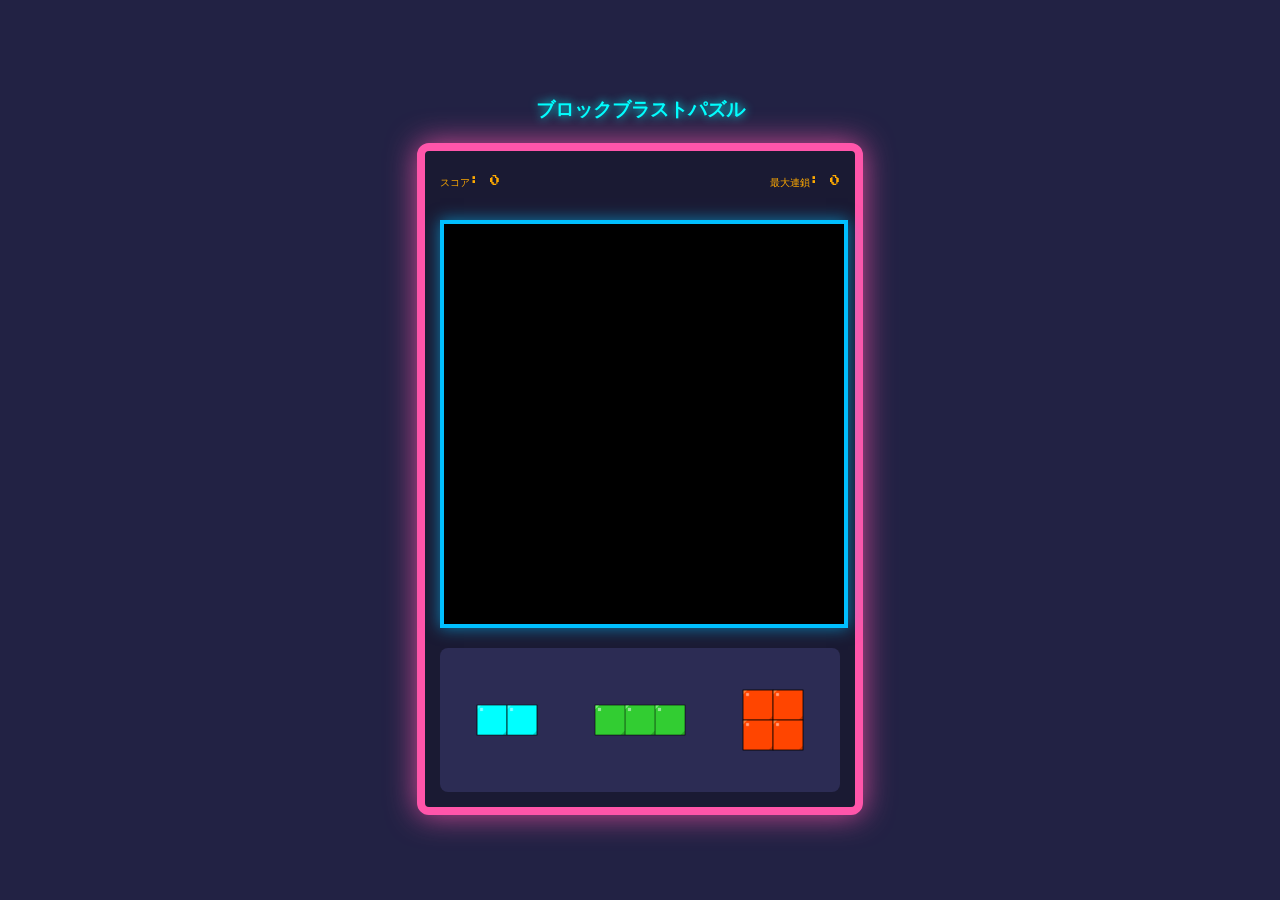
<file: index (1).html>
<!DOCTYPE html>
<html lang="ja">
<head>
    <meta charset="UTF-8">
    <meta name="viewport" content="width=device-width, initial-scale=1.0">
    <title>ブロックブラストパズル</title>
    <style>
        @import url('https://fonts.googleapis.com/css2?family=Press+Start+2P&display=swap');
        
        /* ゲーム全体を中央に配置 */
        body {
            display: flex;
            flex-direction: column;
            justify-content: center;
            align-items: center;
            min-height: 100vh;
            margin: 0;
            background-color: #222244; 
            color: #ffffff;
            font-family: 'Press Start 2P', cursive;
            user-select: none;
            /* ドラッグ中にカーソルが変わるのを防止 */
            touch-action: none; 
            padding: 10px; /* モバイルでの端の余白 */
            box-sizing: border-box;
        }

        .game-title {
            color: #00FFFF;
            text-shadow: 0 0 10px #00FFFF;
            margin-bottom: 20px;
            font-size: 1.2em;
            text-align: center;
        }

        .game-area {
            display: flex;
            flex-direction: column;
            gap: 20px;
            padding: 15px; /* パディングを少し減らしてモバイル対応 */
            background-color: #1a1a33;
            border: 8px solid #ff55aa; 
            box-shadow: 0 0 30px rgba(255, 85, 170, 0.8);
            border-radius: 12px;
            
            /* モバイル対応のキー設定 */
            width: 90vw;
            max-width: 400px; /* PCでの最大サイズ */
        }

        .info-bar {
            display: flex;
            justify-content: space-between;
            align-items: center;
            padding: 10px 0;
            font-size: 10px;
            color: #ffaa00;
        }

        /* メインボードのCanvasスタイル */
        #mainCanvas {
            border: 4px solid #00bfff;
            background-color: #000000;
            display: block;
            box-shadow: 0 0 15px rgba(0, 191, 255, 0.6);
            cursor: default; 
            
            /* CSSで幅を100%にして親要素に合わせる（高さはJSで設定） */
            width: 100%; 
            height: auto; 
        }

        /* ピース選択エリア */
        .piece-selection {
            display: flex;
            justify-content: space-around;
            padding: 10px 0;
            background-color: #2c2c54;
            border-radius: 8px;
            min-height: 100px; /* ピースがない時もレイアウト崩れを防ぐ */
        }

        .piece-slot {
            display: flex;
            flex-direction: column;
            align-items: center;
            position: relative;
            cursor: grab; 
            transition: transform 0.1s;
            /* モバイル対応: 均等に幅を分割 */
            width: 30%; 
        }

        .piece-slot:hover {
            transform: scale(1.05);
        }

        .piece-canvas {
            /* ピース描画エリアのCanvas。サイズはJSで動的に設定される */
            border: 2px solid transparent;
            border-radius: 4px;
            transition: border-color 0.2s, box-shadow 0.2s;
            /* Canvasをレスポンシブにするための設定 */
            max-width: 100%;
        }
        
        /* 以下、メッセージオーバーレイなどは変更なし */

        .message-overlay {
            position: absolute;
            top: 0;
            left: 0;
            width: 100%;
            height: 100%;
            background-color: rgba(0, 0, 0, 0.9);
            display: none; 
            justify-content: center;
            align-items: center;
            z-index: 100;
            border-radius: 12px;
        }

        .message-content {
            background-color: #ff55aa;
            padding: 30px;
            border-radius: 10px;
            text-align: center;
            border: 5px solid #00bfff;
            box-shadow: 0 0 20px #00bfff, 0 0 40px #ff55aa;
        }

        .message-content h1 {
            color: #222244;
            font-size: 20px;
            margin-bottom: 20px;
        }

        .message-content p {
            font-size: 12px;
            margin-bottom: 30px;
            color: #222244;
        }

        .restart-button {
            background-color: #ffaa00;
            color: #222244;
            padding: 10px 20px;
            border: none;
            border-radius: 5px;
            cursor: pointer;
            font-family: 'Press Start+ 2P', cursive;
            font-size: 10px;
            box-shadow: 0 5px 0 #cc8800;
            transition: all 0.1s;
        }

        .restart-button:active {
            box-shadow: 0 2px 0 #cc8800;
            transform: translateY(3px);
        }
    </style>
</head>
<body>

<h1 class="game-title">ブロックブラストパズル</h1>

<div class="game-area">
    <div class="info-bar">
        <span>スコア: <span id="scoreDisplay">0</span></span>
        <span>最大連鎖: <span id="comboDisplay">0</span></span>
    </div>

    <!-- mainCanvasのwidth/height属性はJSで上書きされるため、ここでは省略 -->
    <canvas id="mainCanvas"></canvas>
    
    <div class="piece-selection" id="pieceSelection">
        <!-- 3つのピーススロットがJavaScriptによってここに挿入されます -->
    </div>

    <div id="gameOverOverlay" class="message-overlay">
        <div class="message-content">
            <h1>ゲームオーバー</h1>
            <p>最終スコア: <span id="finalScore">0</span></p>
            <button class="restart-button" onclick="restartGame()">リスタート</button>
        </div>
    </div>
</div>

<script>
    // 定数
    const ROWS = 8;
    const COLS = 8;
    const PIECE_SCALE_FACTOR = 0.8; // ピース選択エリアの縮小率 (80%)
    const PIECE_SLOT_MAX_GRID = 4; // ピーススロットで確保するグリッドの最大サイズ (4x4)
    
    // 変数 (initGameで動的に設定される)
    let BLOCK_SIZE; 
    let CANVAS_SIZE; // 実際のCanvasサイズ（ピクセル）
    
    // キャンバスとコンテキスト
    const mainCanvas = document.getElementById('mainCanvas');
    const ctx = mainCanvas.getContext('2d');
    const pieceSelection = document.getElementById('pieceSelection');

    // ゲーム状態
    let board = [];
    let score = 0;
    let currentPieces = []; 
    let selectedPieceIndex = -1; 
    let maxCombo = 0;
    let currentCombo = 0;
    let isGameOver = false;
    // const blastEffectActive = false; // 白いフラッシュを無効化するため削除またはコメントアウト
    // const blastEffectStartTime = 0; // 白いフラッシュを無効化するため削除またはコメントアウト

    // === ドラッグ＆ドロップ関連の状態 ===
    let isDragging = false;
    let dragStartOffset = { x: 0, y: 0 }; 
    let dragCurrentPosition = { x: -1, y: -1 }; 
    let ghostPosition = { x: -1, y: -1 }; 
    let floatingPieceElement = null; 
    // ====================================

    // ブロックブラスト風のシェイプ定義
    const BLOCK_BLAST_SHAPES = [
        { shape: [[1]], color: '#FFD700' }, // 1x1
        { shape: [[1, 1]], color: '#00FFFF' }, // 1x2
        { shape: [[1], [1]], color: '#FF00FF' }, // 2x1
        { shape: [[1, 1], [1, 1]], color: '#FF4500' }, // 2x2
        { shape: [[1, 1, 1]], color: '#32CD32' }, // 1x3
        { shape: [[1], [1], [1]], color: '#8A2BE2' }, // 3x1
        { shape: [[1, 1, 1], [0, 1, 0]], color: '#FFA500' }, // T (3x2)
        { shape: [[1, 0], [1, 1]], color: '#FF6347' }, // L-small
        { shape: [[1, 1, 0], [0, 1, 1]], color: '#7CFC00' }, // S
        { shape: [[0, 1], [1, 1], [1, 0]], color: '#ADFF2F' }, // Z
        { shape: [[1, 1, 1, 1]], color: '#9400D3' }, // 1x4
        { shape: [[1], [1], [1], [1]], color: '#FF1493' }, // 4x1
    ];

    /**
     * 新しいボードを作成し、0で初期化します。
     */
    function createBoard() {
        return Array.from({ length: ROWS }, () => Array(COLS).fill(0));
    }
    
    /**
     * ランダムなブロック形状を生成します。
     */
    function createRandomPiece() {
        const typeIndex = Math.floor(Math.random() * BLOCK_BLAST_SHAPES.length);
        const type = BLOCK_BLAST_SHAPES[typeIndex];
        return {
            matrix: type.shape,
            color: type.color,
            id: Date.now() + Math.random() // ユニークID
        };
    }

    /**
     * ブロックの色を明るくするヘルパー関数 (立体感のため)
     */
    function getBrighterColor(hex, amount) {
        let r = parseInt(hex.substring(1, 3), 16);
        let g = parseInt(hex.substring(3, 5), 16);
        let b = parseInt(hex.substring(5, 7), 16);

        r = Math.min(255, r + amount);
        g = Math.min(255, g + amount);
        b = Math.min(255, b + amount);
        
        return '#' + r.toString(16).padStart(2, '0') + 
                     g.toString(16).padStart(2, '0') + 
                     b.toString(16).padStart(2, '0');
    }

    /**
     * ブロック（宝石風）を描画します。（グリッド座標とブロックサイズを受け取る）
     * @param {CanvasRenderingContext2D} context 描画コンテキスト
     * @param {number} x グリッドX座標
     * @param {number} y グリッドY座標
     * @param {string} color ブロックの色
     * @param {number} size ブロックのピクセルサイズ
     */
    function drawBlock(context, x, y, color, size) {
        const px = x * size;
        const py = y * size;

        // 1. メインのベースカラー
        context.fillStyle = color;
        context.fillRect(px, py, size, size);

        // 2. 立体感を出すためのハイライト (左上)
        const highlightColor = getBrighterColor(color, 60);
        context.fillStyle = highlightColor;
        context.beginPath();
        context.moveTo(px, py);
        context.lineTo(px + size * 0.15, py);
        context.lineTo(px, py + size * 0.15);
        context.closePath();
        context.fill();

        // 3. 内側のシャドウ (右下)
        context.fillStyle = 'rgba(0, 0, 0, 0.2)';
        context.beginPath();
        context.moveTo(px + size, py + size);
        context.lineTo(px + size, py + size * 0.85);
        context.lineTo(px + size * 0.85, py + size);
        context.closePath();
        context.fill();
        
        // 4. 中央の小さなハイライト（光沢）
        context.fillStyle = 'rgba(255, 255, 255, 0.5)';
        context.fillRect(px + size * 0.1, py + size * 0.1, size * 0.1, size * 0.1);
        
        // 5. ブロック間の境界線（黒）
        context.strokeStyle = '#000000'; 
        context.lineWidth = 1;
        context.strokeRect(px, py, size, size);
    }
    
    /**
     * メインボードの描画
     */
    function drawMainBoard() {
        // 背景をクリア
        ctx.fillStyle = '#000000';
        ctx.fillRect(0, 0, CANVAS_SIZE, CANVAS_SIZE);

        // ボードのブロックを描画
        board.forEach((row, y) => {
            row.forEach((value, x) => {
                if (value !== 0) {
                    drawBlock(ctx, x, y, value, BLOCK_SIZE); // メインボードはBLOCK_SIZE
                }
            });
        });
        
        // 選択中のピースのゴースト表示
        if (selectedPieceIndex !== -1 && (isDragging || ghostPosition.x !== -1)) {
            drawGhostPiece(ghostPosition.x, ghostPosition.y); 
        }
        
        // ★白いフラッシュの描画ロジックを削除しました★
    }
    
    /**
     * ゴースト（プレビュー）を描画します。（ここは描画スタイルを変えていないので、fillRectのまま）
     * @param {number} gx グリッドX座標
     * @param {number} gy グリッドY座標
     */
    function drawGhostPiece(gx, gy) {
        if (selectedPieceIndex === -1 || gx === -1 || gy === -1) return;
        
        const piece = currentPieces[selectedPieceIndex];
        
        piece.matrix.forEach((row, y) => {
            row.forEach((value, x) => {
                if (value !== 0) {
                    const boardX = gx + x;
                    const boardY = gy + y;
                    
                    if (boardX >= 0 && boardX < COLS && boardY >= 0 && boardY < ROWS) {
                        const isValid = isValidPlacement(piece.matrix, gx, gy);
                        
                        // ゴーストの色と透明度を設定
                        ctx.fillStyle = isValid ? 
                            'rgba(0, 255, 0, 0.4)' : // 配置可能
                            'rgba(255, 0, 0, 0.4)';  // 配置不可
                        
                        // 既にブロックがある場所にはゴーストを描画しない 
                        if (board[boardY][boardX] === 0) {
                            ctx.fillRect(boardX * BLOCK_SIZE, boardY * BLOCK_SIZE, BLOCK_SIZE, BLOCK_SIZE);
                        }
                    }
                }
            });
        });
    }
    
    /**
     * フローティングCanvasを作成し、ピースを描画します。（ドラッグ中はメインボードと同じサイズ）
     * @param {object} piece ピースオブジェクト
     */
    function createFloatingPiece(piece) {
        // 既存の要素があれば削除
        if (floatingPieceElement) {
            floatingPieceElement.remove();
        }
        
        const matrix = piece.matrix;
        const pieceWidth = matrix[0].length;
        const pieceHeight = matrix.length;
        
        // ピースの実際のサイズに合わせてCanvasサイズを設定 (余白なし)
        const canvasWidth = pieceWidth * BLOCK_SIZE;
        const canvasHeight = pieceHeight * BLOCK_SIZE;
        
        const canvas = document.createElement('canvas');
        canvas.width = canvasWidth;
        canvas.height = canvasHeight;
        canvas.style.position = 'fixed';
        canvas.style.pointerEvents = 'none'; 
        canvas.style.zIndex = '1000';
        canvas.style.opacity = '0.9';
        
        const pCtx = canvas.getContext('2d');
        
        // ピースを (0, 0) から描画（Canvasサイズがピースにぴったり合わせられているため）
        matrix.forEach((row, y) => {
            row.forEach((value, x) => {
                if (value !== 0) {
                    // drawBlockを呼び出し、BLOCK_SIZEを渡す
                    drawBlock(pCtx, x, y, piece.color, BLOCK_SIZE); 
                }
            });
        });
        
        floatingPieceElement = canvas;
        document.body.appendChild(floatingPieceElement);
    }


    /**
     * ピース選択エリアの描画と設定
     */
    function drawPieceSelection() {
        if (!BLOCK_SIZE) return; 

        // 縮小されたブロックサイズ
        const scaledBlockSize = BLOCK_SIZE * PIECE_SCALE_FACTOR;
        // スロットのCanvasサイズは、縮小されたピースの最大サイズに合わせる
        // 4x4ピースが入るサイズ
        const slotCanvasSize = scaledBlockSize * PIECE_SLOT_MAX_GRID; 

        pieceSelection.innerHTML = ''; // クリア
        
        currentPieces.forEach((piece, index) => {
            const slot = document.createElement('div');
            const isSelected = index === selectedPieceIndex && isDragging;
            
            slot.className = `piece-slot ${piece ? '' : 'empty'} ${isSelected ? 'dragging' : ''}`;
            slot.setAttribute('data-index', index);
            
            // D&Dイベントリスナーを設定
            if (piece) {
                slot.addEventListener('mousedown', (e) => startDrag(e, index));
                slot.addEventListener('touchstart', (e) => startDrag(e, index));
            }

            const canvasElement = document.createElement('canvas');
            canvasElement.className = 'piece-canvas';
            canvasElement.width = slotCanvasSize;
            canvasElement.height = slotCanvasSize;
            
            slot.appendChild(canvasElement);
            pieceSelection.appendChild(slot);

            if (piece) {
                const pCtx = canvasElement.getContext('2d');
                pCtx.fillStyle = '#2c2c54'; // 背景色
                pCtx.fillRect(0, 0, slotCanvasSize, slotCanvasSize);

                const matrix = piece.matrix;
                const matrixSize = matrix.length;
                const pieceWidth = matrix[0].length;
                const pieceHeight = matrixSize;
                
                // ピースの縮小後のピクセルサイズ
                const pieceWidthPixels = pieceWidth * scaledBlockSize;
                const pieceHeightPixels = pieceHeight * scaledBlockSize;

                // 描画エリアの中央に配置するためのピクセルオフセット
                const offsetX_pixels = (slotCanvasSize - pieceWidthPixels) / 2;
                const offsetY_pixels = (slotCanvasSize - pieceHeightPixels) / 2;
                
                // drawBlockのグリッドX/Y座標をピクセルオフセットに変換
                const offsetX_grid = offsetX_pixels / scaledBlockSize;
                const offsetY_grid = offsetY_pixels / scaledBlockSize;
                
                matrix.forEach((row, y) => {
                    row.forEach((value, x) => {
                        if (value !== 0) {
                            // 縮小サイズと新しいオフセットを渡す
                            drawBlock(pCtx, x + offsetX_grid, y + offsetY_grid, piece.color, scaledBlockSize);
                        }
                    });
                });
            }
        });
    }

    /**
     * ドラッグ開始ハンドラ
     */
    function startDrag(event, index) {
        if (isGameOver || !currentPieces[index]) return;
        event.preventDefault(); 
        
        selectedPieceIndex = index;
        
        const slot = event.currentTarget;
        // const rect = slot.getBoundingClientRect(); // 使用しない
        
        const clientX = event.clientX || event.touches[0].clientX;
        const clientY = event.clientY || event.touches[0].clientY;

        const piece = currentPieces[index];
        const pieceMatrix = piece.matrix;
        const pieceWidth = pieceMatrix[0].length;
        const pieceHeight = pieceMatrix.length;
        
        const scaledBlockSize = BLOCK_SIZE * PIECE_SCALE_FACTOR;
        const slotCanvasSize = scaledBlockSize * PIECE_SLOT_MAX_GRID; 

        // ピースの縮小後のピクセルサイズ
        const pieceWidthPixels = pieceWidth * scaledBlockSize;
        const pieceHeightPixels = pieceHeight * scaledBlockSize;

        // 描画エリアの中央に配置するためのピクセルオフセット
        const pieceDrawStartX = (slotCanvasSize - pieceWidthPixels) / 2;
        const pieceDrawStartY = (slotCanvasSize - pieceHeightPixels) / 2;

        const canvas = slot.querySelector('.piece-canvas');
        const canvasRect = canvas.getBoundingClientRect();
        
        // 実際のクリック位置をCanvasの描画サイズ(slotCanvasSize)に正規化
        const clickXInCanvas = (clientX - canvasRect.left) * (slotCanvasSize / canvasRect.width);
        const clickYInCanvas = (clientY - canvasRect.top) * (slotCanvasSize / canvasRect.height);

        // dragStartOffset: ドラッグ中のピースの左上隅（0,0）を基準にしたクリック位置のピクセルオフセット
        // ピースが掴んだブロックに追従するように、クリック位置から「縮小されたピースの描画開始位置」を引く
        dragStartOffset.x = clickXInCanvas - pieceDrawStartX;
        dragStartOffset.y = clickYInCanvas - pieceDrawStartY;
        
        isDragging = true;
        
        // フローティングピースの作成と描画
        createFloatingPiece(piece);

        // ドラッグ開始時に選択状態のスタイルを更新
        drawPieceSelection();

        // ドキュメント全体にイベントリスナーを追加してドラッグを追跡
        document.addEventListener('mousemove', dragMove);
        document.addEventListener('mouseup', dragEnd);
        document.addEventListener('touchmove', dragMove, { passive: false });
        document.addEventListener('touchend', dragEnd);
        
        // 最初の位置を記録
        dragCurrentPosition.x = clientX;
        dragCurrentPosition.y = clientY;
    }
    
    /**
     * ドラッグ移動ハンドラ
     */
    function dragMove(event) {
        if (!isDragging) return;
        event.preventDefault(); // スクロール防止
        
        const clientX = event.clientX || event.touches[0].clientX;
        const clientY = event.clientY || event.touches[0].clientY;

        dragCurrentPosition.x = clientX;
        dragCurrentPosition.y = clientY;
        
        // 1. フローティングピースの位置を更新
        if (floatingPieceElement) {
            // マウス位置からオフセットを引いた位置にピースの左上を配置
            floatingPieceElement.style.left = `${clientX - dragStartOffset.x}px`;
            floatingPieceElement.style.top = `${clientY - dragStartOffset.y}px`;
        }
        
        // 2. ゴーストピースの位置計算 (メイン Canvas の位置に基づいて)
        const mainRect = mainCanvas.getBoundingClientRect();
        
        // ピースの左上隅の画面座標
        const offsetX_screen = clientX - dragStartOffset.x;
        const offsetY_screen = clientY - dragStartOffset.y;
        
        // メインCanvasの左上隅を基準にした描画開始位置
        const offsetX_in_main = offsetX_screen - mainRect.left;
        const offsetY_in_main = offsetY_screen - mainRect.top;
        
        // ピースの左上角のグリッド座標を計算
        // BLOCK_SIZE / 2 を加えることで、ピースがグリッドの中心に来たときにスナップするような挙動を実現
        const gx = Math.floor((offsetX_in_main + BLOCK_SIZE / 2) / BLOCK_SIZE);
        const gy = Math.floor((offsetY_in_main + BLOCK_SIZE / 2) / BLOCK_SIZE);

        if (gx >= 0 && gy >= 0 && gx < COLS && gy < ROWS) {
            ghostPosition.x = gx;
            ghostPosition.y = gy;
        } else {
            ghostPosition.x = -1;
            ghostPosition.y = -1;
        }

        drawMainBoard(); // ゴーストとメインボードを再描画
    }
    
    /**
     * ドラッグ終了ハンドラ
     */
    function dragEnd(event) {
        if (!isDragging) return;
        event.preventDefault();

        isDragging = false;
        
        // フローティングピースの削除
        if (floatingPieceElement) {
            floatingPieceElement.remove();
            floatingPieceElement = null;
        }
        
        // リスナーを削除
        document.removeEventListener('mousemove', dragMove);
        document.removeEventListener('mouseup', dragEnd);
        document.removeEventListener('touchmove', dragMove);
        document.removeEventListener('touchend', dragEnd);
        
        // ドロップ位置がメインボード内かどうかチェック
        const mainRect = mainCanvas.getBoundingClientRect();
        
        // changedTouchesがない場合、event.clientX/Yを使用 (マウスの場合)
        const clientX = event.clientX || (event.changedTouches && event.changedTouches[0].clientX);
        const clientY = event.clientY || (event.changedTouches && event.changedTouches[0].clientY);
        
        let placed = false;

        // ドロップがメインボード内か判定
        if (clientX >= mainRect.left && clientX <= mainRect.right && 
            clientY >= mainRect.top && clientY <= mainRect.bottom) {
            
            // ピースの左上角のグリッド座標（dragMoveで計算されたゴースト位置を使用）
            const dropX = ghostPosition.x;
            const dropY = ghostPosition.y;
            
            if (dropX !== -1 && dropY !== -1) {
                const piece = currentPieces[selectedPieceIndex];
                if (isValidPlacement(piece.matrix, dropX, dropY)) {
                    placePiece(dropX, dropY);
                    placed = true;
                }
            }
        }
        
        // ドラッグ状態をリセット
        selectedPieceIndex = -1;
        ghostPosition = { x: -1, y: -1 };
        dragCurrentPosition = { x: -1, y: -1 };
        
        drawPieceSelection();
        drawMainBoard();
        checkGameOver(); // ピースが配置されずにゲームオーバーになる可能性もあるためチェック
    }


    
    /**
     * 配置がボード内であり、かつ空のマスであるかをチェックします。
     * @param {number[][]} matrix 配置するピースの形状
     * @param {number} startX ボード上のX座標
     * @param {number} startY ボード上のY座標
     * @returns {boolean} 配置が有効であるかどうか
     */
    function isValidPlacement(matrix, startX, startY) {
        for (let y = 0; y < matrix.length; y++) {
            for (let x = 0; x < matrix[y].length; x++) {
                if (matrix[y][x] !== 0) {
                    const boardX = startX + x;
                    const boardY = startY + y;

                    // 1. ボードの境界外か
                    if (boardX < 0 || boardX >= COLS || boardY < 0 || boardY >= ROWS) {
                        return false;
                    }

                    // 2. 既存のブロックと衝突していないか (空のマスであること)
                    if (board[boardY][boardX] !== 0) {
                        return false; 
                    }
                }
            }
        }
        return true;
    }
    
    /**
     * ピースをボードに配置します。
     * @param {number} startX ボード上のX座標
     * @param {number} startY ボード上のY座標
     */
    function placePiece(startX, startY) {
        if (selectedPieceIndex === -1) return;

        const piece = currentPieces[selectedPieceIndex];
        
        // ボードにブロックを固定
        piece.matrix.forEach((row, y) => {
            row.forEach((value, x) => {
                if (value !== 0) {
                    const boardX = startX + x;
                    const boardY = startY + y;
                    board[boardY][boardX] = piece.color;
                }
            });
        });

        // ピースを消費
        currentPieces[selectedPieceIndex] = null;
        
        const linesCleared = clearLines();
        
        // ラインクリアによるスコアとコンボの更新
        if (linesCleared > 0) {
            currentCombo++;
            score += linesCleared * 100 + (currentCombo - 1) * 50; // 基本スコア + コンボボーナス
            maxCombo = Math.max(maxCombo, currentCombo);
            // ★白いフラッシュは無効化したため、エフェクト関連のコードを削除しました。
        } else {
            currentCombo = 0;
        }
        
        // 全てのピースが置かれたかチェック
        checkPieceRefill();
        
        // 描画更新
        updateDisplay();
        // ゲームオーバーチェックは dragEnd で行う
    }
    
    /**
     * 揃った行と列を削除し、スコアを更新します。
     * @returns {number} クリアされたライン（行と列）の合計数
     */
    function clearLines() {
        let linesCleared = 0;
        let clearedRows = [];
        let clearedCols = [];
        
        // 1. 行のチェック
        for (let y = 0; y < ROWS; y++) {
            if (board[y].every(value => value !== 0)) {
                clearedRows.push(y);
                linesCleared++;
            }
        }

        // 2. 列のチェック
        for (let x = 0; x < COLS; x++) {
            let isColFull = true;
            for (let y = 0; y < ROWS; y++) {
                if (board[y][x] === 0) {
                    isColFull = false;
                    break;
                }
            }
            if (isColFull) {
                clearedCols.push(x);
                linesCleared++;
            }
        }
        
        // 3. クリア処理
        if (linesCleared > 0) {
            // ★白いフラッシュは無効化したため、エフェクト関連のコードを削除しました。
            
            // 行のクリア
            clearedRows.forEach(y => {
                for (let x = 0; x < COLS; x++) {
                    board[y][x] = 0; // 行を空にする
                }
            });

            // 列のクリア
            clearedCols.forEach(x => {
                for (let y = 0; y < ROWS; y++) {
                    board[y][x] = 0; // 列を空にする
                }
            });
        }
        
        return linesCleared;
    }
    
    /**
     * 3つのピーススロットが全て空の場合、新しいピースを補充します。
     */
    function checkPieceRefill() {
        const allEmpty = currentPieces.every(piece => piece === null);
        if (allEmpty) {
            for (let i = 0; i < 3; i++) {
                currentPieces[i] = createRandomPiece();
            }
        }
    }
    
    /**
     * ゲームオーバー条件（残りの全ピースが配置不可能）をチェックします。
     */
    function checkGameOver() {
        const remainingPieces = currentPieces.filter(p => p !== null);
        if (remainingPieces.length === 0) return; // 補充待ちならOK
        
        let canPlaceAnyPiece = false;
        
        // 残っている各ピースについてチェック
        for (const piece of remainingPieces) {
            const matrix = piece.matrix;
            
            // ボードの全てのマスについてチェック
            for (let startY = 0; startY < ROWS; startY++) {
                for (let startX = 0; startX < COLS; startX++) {
                    if (isValidPlacement(matrix, startX, startY)) {
                        canPlaceAnyPiece = true;
                        break;
                    }
                }
                if (canPlaceAnyPiece) break;
            }
            if (canPlaceAnyPiece) break;
        }

        if (!canPlaceAnyPiece && remainingPieces.length > 0) {
            isGameOver = true;
            showGameOver();
        }
    }

    /**
     * スコアとコンボ表示を更新します。
     */
    function updateDisplay() {
        document.getElementById('scoreDisplay').textContent = score;
        document.getElementById('comboDisplay').textContent = maxCombo;
    }
    
    
    /**
     * メインの描画・更新ループ
     */
    function update(time = 0) {
        if (isGameOver) {
            return;
        }
        
        // ★白いフラッシュの制御ロジックを削除しました。
        
        drawMainBoard();
        requestAnimationFrame(update);
    }

    /**
     * ゲームオーバーメッセージを表示します。
     */
    function showGameOver() {
        document.getElementById('finalScore').textContent = score;
        document.getElementById('gameOverOverlay').style.display = 'flex';
    }

    /**
     * ゲームを初期化し、開始します。
     */
    function initGame() {
        // **1. モバイル対応のための動的なサイズ計算**
        // 親要素（.game-area）の現在の幅を取得
        const parentWidth = mainCanvas.parentElement.clientWidth;
        
        // 8x8グリッドなので、幅と高さを合わせる
        CANVAS_SIZE = parentWidth; 
        
        mainCanvas.width = CANVAS_SIZE;
        mainCanvas.height = CANVAS_SIZE;

        // BLOCK_SIZEを動的に計算し直す
        BLOCK_SIZE = CANVAS_SIZE / COLS;
        
        // 2. その他のゲーム状態の初期化
        board = createBoard();
        score = 0;
        currentCombo = 0;
        maxCombo = 0;
        selectedPieceIndex = -1;
        isGameOver = false;
        // blastEffectActive = false; // 初期化も不要
        
        // ドラッグ状態をリセット
        isDragging = false;
        ghostPosition = { x: -1, y: -1 };
        dragCurrentPosition = { x: -1, y: -1 };
        if (floatingPieceElement) {
            floatingPieceElement.remove();
            floatingPieceElement = null;
        }
        
        currentPieces = [createRandomPiece(), createRandomPiece(), createRandomPiece()];
        
        document.getElementById('gameOverOverlay').style.display = 'none';

        drawPieceSelection(); // BLOCK_SIZE設定後に呼び出す
        updateDisplay();
        
        // 以前のイベントリスナー（クリック操作）を削除
        mainCanvas.removeEventListener('mousemove', handleMouseMove);
        mainCanvas.removeEventListener('click', handleMainBoardClick);
        mainCanvas.removeEventListener('touchmove', handleMouseMove);
        mainCanvas.removeEventListener('touchend', handleMainBoardClick);

        update();
    }
    
    /**
     * リスタートボタンから呼ばれる関数
     */
    window.restartGame = function() {
        initGame();
    }
    
    // ウィンドウサイズ変更時にもinitGameを呼び出してレスポンシブに対応
    window.addEventListener('resize', () => {
        // ドラッグ中のリサイズは無視
        if (!isDragging) {
            initGame();
        }
    });

    // ウィンドウがロードされたらゲームを開始
    window.onload = function() {
        initGame();
    };

</script>
</body>
</html>
</file>
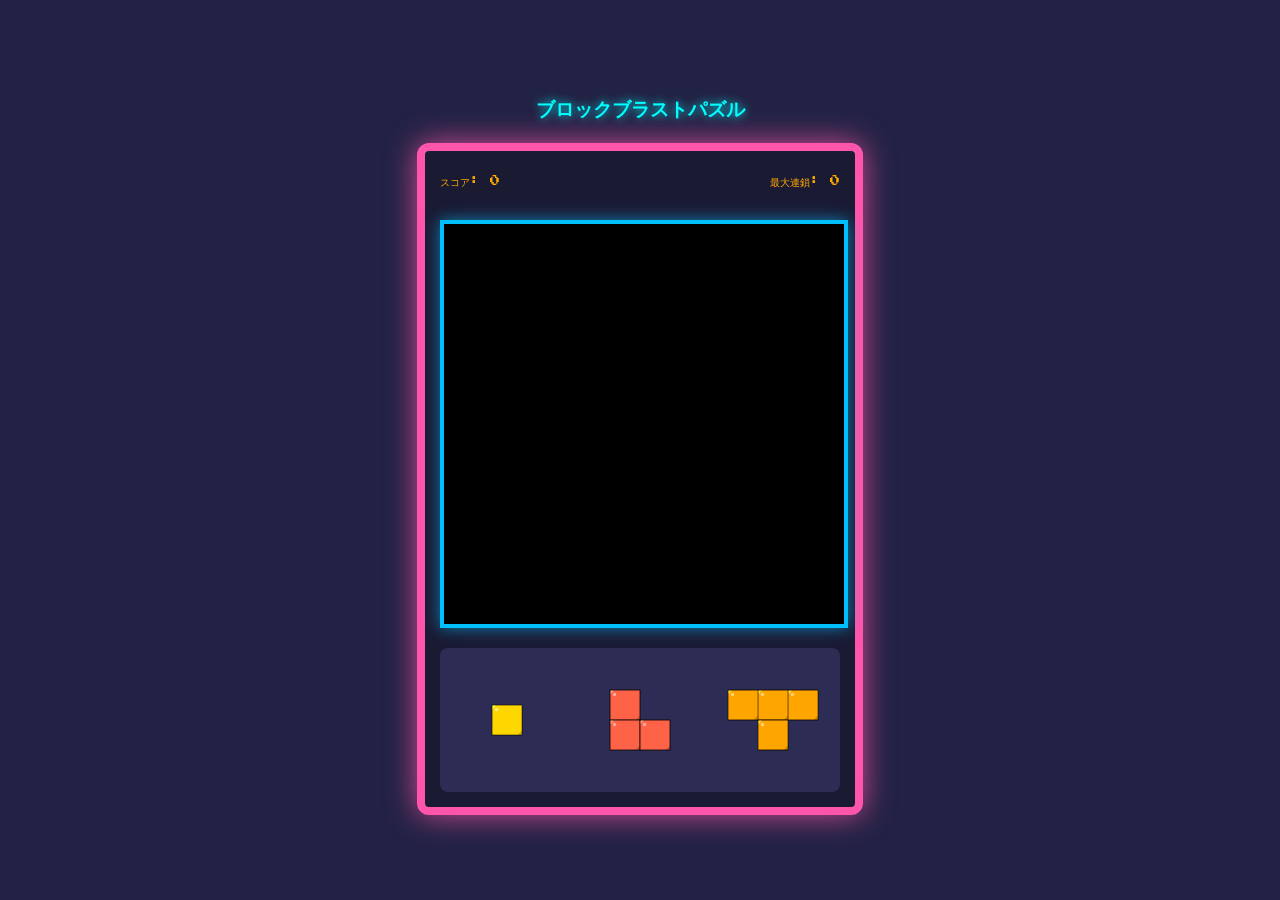
<file: index .html>
<!DOCTYPE html>
<html lang="ja">
<head>
    <meta charset="UTF-8">
    <meta name="viewport" content="width=device-width, initial-scale=1.0">
    <title>ブロックブラストパズル</title>
    <style>
        @import url('https://fonts.googleapis.com/css2?family=Press+Start+2P&display=swap');
        
        /* ゲーム全体を中央に配置 */
        body {
            display: flex;
            flex-direction: column;
            justify-content: center;
            align-items: center;
            min-height: 100vh;
            margin: 0;
            background-color: #222244; 
            color: #ffffff;
            font-family: 'Press Start 2P', cursive;
            user-select: none;
            /* ドラッグ中にカーソルが変わるのを防止 */
            touch-action: none; 
            padding: 10px; /* モバイルでの端の余白 */
            box-sizing: border-box;
        }

        .game-title {
            color: #00FFFF;
            text-shadow: 0 0 10px #00FFFF;
            margin-bottom: 20px;
            font-size: 1.2em;
            text-align: center;
        }

        .game-area {
            display: flex;
            flex-direction: column;
            gap: 20px;
            padding: 15px; /* パディングを少し減らしてモバイル対応 */
            background-color: #1a1a33;
            border: 8px solid #ff55aa; 
            box-shadow: 0 0 30px rgba(255, 85, 170, 0.8);
            border-radius: 12px;
            
            /* モバイル対応のキー設定 */
            width: 90vw;
            max-width: 400px; /* PCでの最大サイズ */
        }

        .info-bar {
            display: flex;
            justify-content: space-between;
            align-items: center;
            padding: 10px 0;
            font-size: 10px;
            color: #ffaa00;
        }

        /* メインボードのCanvasスタイル */
        #mainCanvas {
            border: 4px solid #00bfff;
            background-color: #000000;
            display: block;
            box-shadow: 0 0 15px rgba(0, 191, 255, 0.6);
            cursor: default; 
            
            /* CSSで幅を100%にして親要素に合わせる（高さはJSで設定） */
            width: 100%; 
            height: auto; 
        }

        /* ピース選択エリア */
        .piece-selection {
            display: flex;
            justify-content: space-around;
            padding: 10px 0;
            background-color: #2c2c54;
            border-radius: 8px;
            min-height: 100px; /* ピースがない時もレイアウト崩れを防ぐ */
        }

        .piece-slot {
            display: flex;
            flex-direction: column;
            align-items: center;
            position: relative;
            cursor: grab; 
            transition: transform 0.1s;
            /* モバイル対応: 均等に幅を分割 */
            width: 30%; 
        }

        .piece-slot:hover {
            transform: scale(1.05);
        }

        .piece-canvas {
            /* ピース描画エリアのCanvas。サイズはJSで動的に設定される */
            border: 2px solid transparent;
            border-radius: 4px;
            transition: border-color 0.2s, box-shadow 0.2s;
            /* Canvasをレスポンシブにするための設定 */
            max-width: 100%;
        }
        
        /* 以下、メッセージオーバーレイなどは変更なし */

        .message-overlay {
            position: absolute;
            top: 0;
            left: 0;
            width: 100%;
            height: 100%;
            background-color: rgba(0, 0, 0, 0.9);
            display: none; 
            justify-content: center;
            align-items: center;
            z-index: 100;
            border-radius: 12px;
        }

        .message-content {
            background-color: #ff55aa;
            padding: 30px;
            border-radius: 10px;
            text-align: center;
            border: 5px solid #00bfff;
            box-shadow: 0 0 20px #00bfff, 0 0 40px #ff55aa;
        }

        .message-content h1 {
            color: #222244;
            font-size: 20px;
            margin-bottom: 20px;
        }

        .message-content p {
            font-size: 12px;
            margin-bottom: 30px;
            color: #222244;
        }

        .restart-button {
            background-color: #ffaa00;
            color: #222244;
            padding: 10px 20px;
            border: none;
            border-radius: 5px;
            cursor: pointer;
            font-family: 'Press Start+ 2P', cursive;
            font-size: 10px;
            box-shadow: 0 5px 0 #cc8800;
            transition: all 0.1s;
        }

        .restart-button:active {
            box-shadow: 0 2px 0 #cc8800;
            transform: translateY(3px);
        }
    </style>
</head>
<body>

<h1 class="game-title">ブロックブラストパズル</h1>

<div class="game-area">
    <div class="info-bar">
        <span>スコア: <span id="scoreDisplay">0</span></span>
        <span>最大連鎖: <span id="comboDisplay">0</span></span>
    </div>

    <!-- mainCanvasのwidth/height属性はJSで上書きされるため、ここでは省略 -->
    <canvas id="mainCanvas"></canvas>
    
    <div class="piece-selection" id="pieceSelection">
        <!-- 3つのピーススロットがJavaScriptによってここに挿入されます -->
    </div>

    <div id="gameOverOverlay" class="message-overlay">
        <div class="message-content">
            <h1>ゲームオーバー</h1>
            <p>最終スコア: <span id="finalScore">0</span></p>
            <button class="restart-button" onclick="restartGame()">リスタート</button>
        </div>
    </div>
</div>

<script>
    // 定数
    const ROWS = 8;
    const COLS = 8;
    const PIECE_SCALE_FACTOR = 0.8; // ピース選択エリアの縮小率 (80%)
    const PIECE_SLOT_MAX_GRID = 4; // ピーススロットで確保するグリッドの最大サイズ (4x4)
    
    // 変数 (initGameで動的に設定される)
    let BLOCK_SIZE; 
    let CANVAS_SIZE; // 実際のCanvasサイズ（ピクセル）
    
    // キャンバスとコンテキスト
    const mainCanvas = document.getElementById('mainCanvas');
    const ctx = mainCanvas.getContext('2d');
    const pieceSelection = document.getElementById('pieceSelection');

    // ゲーム状態
    let board = [];
    let score = 0;
    let currentPieces = []; 
    let selectedPieceIndex = -1; 
    let maxCombo = 0;
    let currentCombo = 0;
    let isGameOver = false;
    // const blastEffectActive = false; // 白いフラッシュを無効化するため削除またはコメントアウト
    // const blastEffectStartTime = 0; // 白いフラッシュを無効化するため削除またはコメントアウト

    // === ドラッグ＆ドロップ関連の状態 ===
    let isDragging = false;
    let dragStartOffset = { x: 0, y: 0 }; 
    let dragCurrentPosition = { x: -1, y: -1 }; 
    let ghostPosition = { x: -1, y: -1 }; 
    let floatingPieceElement = null; 
    // ====================================

    // ブロックブラスト風のシェイプ定義
    const BLOCK_BLAST_SHAPES = [
        { shape: [[1]], color: '#FFD700' }, // 1x1
        { shape: [[1, 1]], color: '#00FFFF' }, // 1x2
        { shape: [[1], [1]], color: '#FF00FF' }, // 2x1
        { shape: [[1, 1], [1, 1]], color: '#FF4500' }, // 2x2
        { shape: [[1, 1, 1]], color: '#32CD32' }, // 1x3
        { shape: [[1], [1], [1]], color: '#8A2BE2' }, // 3x1
        { shape: [[1, 1, 1], [0, 1, 0]], color: '#FFA500' }, // T (3x2)
        { shape: [[1, 0], [1, 1]], color: '#FF6347' }, // L-small
        { shape: [[1, 1, 0], [0, 1, 1]], color: '#7CFC00' }, // S
        { shape: [[0, 1], [1, 1], [1, 0]], color: '#ADFF2F' }, // Z
        { shape: [[1, 1, 1, 1]], color: '#9400D3' }, // 1x4
        { shape: [[1], [1], [1], [1]], color: '#FF1493' }, // 4x1
    ];

    /**
     * 新しいボードを作成し、0で初期化します。
     */
    function createBoard() {
        return Array.from({ length: ROWS }, () => Array(COLS).fill(0));
    }
    
    /**
     * ランダムなブロック形状を生成します。
     */
    function createRandomPiece() {
        const typeIndex = Math.floor(Math.random() * BLOCK_BLAST_SHAPES.length);
        const type = BLOCK_BLAST_SHAPES[typeIndex];
        return {
            matrix: type.shape,
            color: type.color,
            id: Date.now() + Math.random() // ユニークID
        };
    }

    /**
     * ブロックの色を明るくするヘルパー関数 (立体感のため)
     */
    function getBrighterColor(hex, amount) {
        let r = parseInt(hex.substring(1, 3), 16);
        let g = parseInt(hex.substring(3, 5), 16);
        let b = parseInt(hex.substring(5, 7), 16);

        r = Math.min(255, r + amount);
        g = Math.min(255, g + amount);
        b = Math.min(255, b + amount);
        
        return '#' + r.toString(16).padStart(2, '0') + 
                     g.toString(16).padStart(2, '0') + 
                     b.toString(16).padStart(2, '0');
    }

    /**
     * ブロック（宝石風）を描画します。（グリッド座標とブロックサイズを受け取る）
     * @param {CanvasRenderingContext2D} context 描画コンテキスト
     * @param {number} x グリッドX座標
     * @param {number} y グリッドY座標
     * @param {string} color ブロックの色
     * @param {number} size ブロックのピクセルサイズ
     */
    function drawBlock(context, x, y, color, size) {
        const px = x * size;
        const py = y * size;

        // 1. メインのベースカラー
        context.fillStyle = color;
        context.fillRect(px, py, size, size);

        // 2. 立体感を出すためのハイライト (左上)
        const highlightColor = getBrighterColor(color, 60);
        context.fillStyle = highlightColor;
        context.beginPath();
        context.moveTo(px, py);
        context.lineTo(px + size * 0.15, py);
        context.lineTo(px, py + size * 0.15);
        context.closePath();
        context.fill();

        // 3. 内側のシャドウ (右下)
        context.fillStyle = 'rgba(0, 0, 0, 0.2)';
        context.beginPath();
        context.moveTo(px + size, py + size);
        context.lineTo(px + size, py + size * 0.85);
        context.lineTo(px + size * 0.85, py + size);
        context.closePath();
        context.fill();
        
        // 4. 中央の小さなハイライト（光沢）
        context.fillStyle = 'rgba(255, 255, 255, 0.5)';
        context.fillRect(px + size * 0.1, py + size * 0.1, size * 0.1, size * 0.1);
        
        // 5. ブロック間の境界線（黒）
        context.strokeStyle = '#000000'; 
        context.lineWidth = 1;
        context.strokeRect(px, py, size, size);
    }
    
    /**
     * メインボードの描画
     */
    function drawMainBoard() {
        // 背景をクリア
        ctx.fillStyle = '#000000';
        ctx.fillRect(0, 0, CANVAS_SIZE, CANVAS_SIZE);

        // ボードのブロックを描画
        board.forEach((row, y) => {
            row.forEach((value, x) => {
                if (value !== 0) {
                    drawBlock(ctx, x, y, value, BLOCK_SIZE); // メインボードはBLOCK_SIZE
                }
            });
        });
        
        // 選択中のピースのゴースト表示
        if (selectedPieceIndex !== -1 && (isDragging || ghostPosition.x !== -1)) {
            drawGhostPiece(ghostPosition.x, ghostPosition.y); 
        }
        
        // ★白いフラッシュの描画ロジックを削除しました★
    }
    
    /**
     * ゴースト（プレビュー）を描画します。（ここは描画スタイルを変えていないので、fillRectのまま）
     * @param {number} gx グリッドX座標
     * @param {number} gy グリッドY座標
     */
    function drawGhostPiece(gx, gy) {
        if (selectedPieceIndex === -1 || gx === -1 || gy === -1) return;
        
        const piece = currentPieces[selectedPieceIndex];
        
        piece.matrix.forEach((row, y) => {
            row.forEach((value, x) => {
                if (value !== 0) {
                    const boardX = gx + x;
                    const boardY = gy + y;
                    
                    if (boardX >= 0 && boardX < COLS && boardY >= 0 && boardY < ROWS) {
                        const isValid = isValidPlacement(piece.matrix, gx, gy);
                        
                        // ゴーストの色と透明度を設定
                        ctx.fillStyle = isValid ? 
                            'rgba(0, 255, 0, 0.4)' : // 配置可能
                            'rgba(255, 0, 0, 0.4)';  // 配置不可
                        
                        // 既にブロックがある場所にはゴーストを描画しない 
                        if (board[boardY][boardX] === 0) {
                            ctx.fillRect(boardX * BLOCK_SIZE, boardY * BLOCK_SIZE, BLOCK_SIZE, BLOCK_SIZE);
                        }
                    }
                }
            });
        });
    }
    
    /**
     * フローティングCanvasを作成し、ピースを描画します。（ドラッグ中はメインボードと同じサイズ）
     * @param {object} piece ピースオブジェクト
     */
    function createFloatingPiece(piece) {
        // 既存の要素があれば削除
        if (floatingPieceElement) {
            floatingPieceElement.remove();
        }
        
        const matrix = piece.matrix;
        const pieceWidth = matrix[0].length;
        const pieceHeight = matrix.length;
        
        // ピースの実際のサイズに合わせてCanvasサイズを設定 (余白なし)
        const canvasWidth = pieceWidth * BLOCK_SIZE;
        const canvasHeight = pieceHeight * BLOCK_SIZE;
        
        const canvas = document.createElement('canvas');
        canvas.width = canvasWidth;
        canvas.height = canvasHeight;
        canvas.style.position = 'fixed';
        canvas.style.pointerEvents = 'none'; 
        canvas.style.zIndex = '1000';
        canvas.style.opacity = '0.9';
        
        const pCtx = canvas.getContext('2d');
        
        // ピースを (0, 0) から描画（Canvasサイズがピースにぴったり合わせられているため）
        matrix.forEach((row, y) => {
            row.forEach((value, x) => {
                if (value !== 0) {
                    // drawBlockを呼び出し、BLOCK_SIZEを渡す
                    drawBlock(pCtx, x, y, piece.color, BLOCK_SIZE); 
                }
            });
        });
        
        floatingPieceElement = canvas;
        document.body.appendChild(floatingPieceElement);
    }


    /**
     * ピース選択エリアの描画と設定
     */
    function drawPieceSelection() {
        if (!BLOCK_SIZE) return; 

        // 縮小されたブロックサイズ
        const scaledBlockSize = BLOCK_SIZE * PIECE_SCALE_FACTOR;
        // スロットのCanvasサイズは、縮小されたピースの最大サイズに合わせる
        // 4x4ピースが入るサイズ
        const slotCanvasSize = scaledBlockSize * PIECE_SLOT_MAX_GRID; 

        pieceSelection.innerHTML = ''; // クリア
        
        currentPieces.forEach((piece, index) => {
            const slot = document.createElement('div');
            const isSelected = index === selectedPieceIndex && isDragging;
            
            slot.className = `piece-slot ${piece ? '' : 'empty'} ${isSelected ? 'dragging' : ''}`;
            slot.setAttribute('data-index', index);
            
            // D&Dイベントリスナーを設定
            if (piece) {
                slot.addEventListener('mousedown', (e) => startDrag(e, index));
                slot.addEventListener('touchstart', (e) => startDrag(e, index));
            }

            const canvasElement = document.createElement('canvas');
            canvasElement.className = 'piece-canvas';
            canvasElement.width = slotCanvasSize;
            canvasElement.height = slotCanvasSize;
            
            slot.appendChild(canvasElement);
            pieceSelection.appendChild(slot);

            if (piece) {
                const pCtx = canvasElement.getContext('2d');
                pCtx.fillStyle = '#2c2c54'; // 背景色
                pCtx.fillRect(0, 0, slotCanvasSize, slotCanvasSize);

                const matrix = piece.matrix;
                const matrixSize = matrix.length;
                const pieceWidth = matrix[0].length;
                const pieceHeight = matrixSize;
                
                // ピースの縮小後のピクセルサイズ
                const pieceWidthPixels = pieceWidth * scaledBlockSize;
                const pieceHeightPixels = pieceHeight * scaledBlockSize;

                // 描画エリアの中央に配置するためのピクセルオフセット
                const offsetX_pixels = (slotCanvasSize - pieceWidthPixels) / 2;
                const offsetY_pixels = (slotCanvasSize - pieceHeightPixels) / 2;
                
                // drawBlockのグリッドX/Y座標をピクセルオフセットに変換
                const offsetX_grid = offsetX_pixels / scaledBlockSize;
                const offsetY_grid = offsetY_pixels / scaledBlockSize;
                
                matrix.forEach((row, y) => {
                    row.forEach((value, x) => {
                        if (value !== 0) {
                            // 縮小サイズと新しいオフセットを渡す
                            drawBlock(pCtx, x + offsetX_grid, y + offsetY_grid, piece.color, scaledBlockSize);
                        }
                    });
                });
            }
        });
    }

    /**
     * ドラッグ開始ハンドラ
     */
    function startDrag(event, index) {
        if (isGameOver || !currentPieces[index]) return;
        event.preventDefault(); 
        
        selectedPieceIndex = index;
        
        const slot = event.currentTarget;
        // const rect = slot.getBoundingClientRect(); // 使用しない
        
        const clientX = event.clientX || event.touches[0].clientX;
        const clientY = event.clientY || event.touches[0].clientY;

        const piece = currentPieces[index];
        const pieceMatrix = piece.matrix;
        const pieceWidth = pieceMatrix[0].length;
        const pieceHeight = pieceMatrix.length;
        
        const scaledBlockSize = BLOCK_SIZE * PIECE_SCALE_FACTOR;
        const slotCanvasSize = scaledBlockSize * PIECE_SLOT_MAX_GRID; 

        // ピースの縮小後のピクセルサイズ
        const pieceWidthPixels = pieceWidth * scaledBlockSize;
        const pieceHeightPixels = pieceHeight * scaledBlockSize;

        // 描画エリアの中央に配置するためのピクセルオフセット
        const pieceDrawStartX = (slotCanvasSize - pieceWidthPixels) / 2;
        const pieceDrawStartY = (slotCanvasSize - pieceHeightPixels) / 2;

        const canvas = slot.querySelector('.piece-canvas');
        const canvasRect = canvas.getBoundingClientRect();
        
        // 実際のクリック位置をCanvasの描画サイズ(slotCanvasSize)に正規化
        const clickXInCanvas = (clientX - canvasRect.left) * (slotCanvasSize / canvasRect.width);
        const clickYInCanvas = (clientY - canvasRect.top) * (slotCanvasSize / canvasRect.height);

        // dragStartOffset: ドラッグ中のピースの左上隅（0,0）を基準にしたクリック位置のピクセルオフセット
        // ピースが掴んだブロックに追従するように、クリック位置から「縮小されたピースの描画開始位置」を引く
        dragStartOffset.x = clickXInCanvas - pieceDrawStartX;
        dragStartOffset.y = clickYInCanvas - pieceDrawStartY;
        
        isDragging = true;
        
        // フローティングピースの作成と描画
        createFloatingPiece(piece);

        // ドラッグ開始時に選択状態のスタイルを更新
        drawPieceSelection();

        // ドキュメント全体にイベントリスナーを追加してドラッグを追跡
        document.addEventListener('mousemove', dragMove);
        document.addEventListener('mouseup', dragEnd);
        document.addEventListener('touchmove', dragMove, { passive: false });
        document.addEventListener('touchend', dragEnd);
        
        // 最初の位置を記録
        dragCurrentPosition.x = clientX;
        dragCurrentPosition.y = clientY;
    }
    
    /**
     * ドラッグ移動ハンドラ
     */
    function dragMove(event) {
        if (!isDragging) return;
        event.preventDefault(); // スクロール防止
        
        const clientX = event.clientX || event.touches[0].clientX;
        const clientY = event.clientY || event.touches[0].clientY;

        dragCurrentPosition.x = clientX;
        dragCurrentPosition.y = clientY;
        
        // 1. フローティングピースの位置を更新
        if (floatingPieceElement) {
            // マウス位置からオフセットを引いた位置にピースの左上を配置
            floatingPieceElement.style.left = `${clientX - dragStartOffset.x}px`;
            floatingPieceElement.style.top = `${clientY - dragStartOffset.y}px`;
        }
        
        // 2. ゴーストピースの位置計算 (メイン Canvas の位置に基づいて)
        const mainRect = mainCanvas.getBoundingClientRect();
        
        // ピースの左上隅の画面座標
        const offsetX_screen = clientX - dragStartOffset.x;
        const offsetY_screen = clientY - dragStartOffset.y;
        
        // メインCanvasの左上隅を基準にした描画開始位置
        const offsetX_in_main = offsetX_screen - mainRect.left;
        const offsetY_in_main = offsetY_screen - mainRect.top;
        
        // ピースの左上角のグリッド座標を計算
        // BLOCK_SIZE / 2 を加えることで、ピースがグリッドの中心に来たときにスナップするような挙動を実現
        const gx = Math.floor((offsetX_in_main + BLOCK_SIZE / 2) / BLOCK_SIZE);
        const gy = Math.floor((offsetY_in_main + BLOCK_SIZE / 2) / BLOCK_SIZE);

        if (gx >= 0 && gy >= 0 && gx < COLS && gy < ROWS) {
            ghostPosition.x = gx;
            ghostPosition.y = gy;
        } else {
            ghostPosition.x = -1;
            ghostPosition.y = -1;
        }

        drawMainBoard(); // ゴーストとメインボードを再描画
    }
    
    /**
     * ドラッグ終了ハンドラ
     */
    function dragEnd(event) {
        if (!isDragging) return;
        event.preventDefault();

        isDragging = false;
        
        // フローティングピースの削除
        if (floatingPieceElement) {
            floatingPieceElement.remove();
            floatingPieceElement = null;
        }
        
        // リスナーを削除
        document.removeEventListener('mousemove', dragMove);
        document.removeEventListener('mouseup', dragEnd);
        document.removeEventListener('touchmove', dragMove);
        document.removeEventListener('touchend', dragEnd);
        
        // ドロップ位置がメインボード内かどうかチェック
        const mainRect = mainCanvas.getBoundingClientRect();
        
        // changedTouchesがない場合、event.clientX/Yを使用 (マウスの場合)
        const clientX = event.clientX || (event.changedTouches && event.changedTouches[0].clientX);
        const clientY = event.clientY || (event.changedTouches && event.changedTouches[0].clientY);
        
        let placed = false;

        // ドロップがメインボード内か判定
        if (clientX >= mainRect.left && clientX <= mainRect.right && 
            clientY >= mainRect.top && clientY <= mainRect.bottom) {
            
            // ピースの左上角のグリッド座標（dragMoveで計算されたゴースト位置を使用）
            const dropX = ghostPosition.x;
            const dropY = ghostPosition.y;
            
            if (dropX !== -1 && dropY !== -1) {
                const piece = currentPieces[selectedPieceIndex];
                if (isValidPlacement(piece.matrix, dropX, dropY)) {
                    placePiece(dropX, dropY);
                    placed = true;
                }
            }
        }
        
        // ドラッグ状態をリセット
        selectedPieceIndex = -1;
        ghostPosition = { x: -1, y: -1 };
        dragCurrentPosition = { x: -1, y: -1 };
        
        drawPieceSelection();
        drawMainBoard();
        checkGameOver(); // ピースが配置されずにゲームオーバーになる可能性もあるためチェック
    }


    
    /**
     * 配置がボード内であり、かつ空のマスであるかをチェックします。
     * @param {number[][]} matrix 配置するピースの形状
     * @param {number} startX ボード上のX座標
     * @param {number} startY ボード上のY座標
     * @returns {boolean} 配置が有効であるかどうか
     */
    function isValidPlacement(matrix, startX, startY) {
        for (let y = 0; y < matrix.length; y++) {
            for (let x = 0; x < matrix[y].length; x++) {
                if (matrix[y][x] !== 0) {
                    const boardX = startX + x;
                    const boardY = startY + y;

                    // 1. ボードの境界外か
                    if (boardX < 0 || boardX >= COLS || boardY < 0 || boardY >= ROWS) {
                        return false;
                    }

                    // 2. 既存のブロックと衝突していないか (空のマスであること)
                    if (board[boardY][boardX] !== 0) {
                        return false; 
                    }
                }
            }
        }
        return true;
    }
    
    /**
     * ピースをボードに配置します。
     * @param {number} startX ボード上のX座標
     * @param {number} startY ボード上のY座標
     */
    function placePiece(startX, startY) {
        if (selectedPieceIndex === -1) return;

        const piece = currentPieces[selectedPieceIndex];
        
        // ボードにブロックを固定
        piece.matrix.forEach((row, y) => {
            row.forEach((value, x) => {
                if (value !== 0) {
                    const boardX = startX + x;
                    const boardY = startY + y;
                    board[boardY][boardX] = piece.color;
                }
            });
        });

        // ピースを消費
        currentPieces[selectedPieceIndex] = null;
        
        const linesCleared = clearLines();
        
        // ラインクリアによるスコアとコンボの更新
        if (linesCleared > 0) {
            currentCombo++;
            score += linesCleared * 100 + (currentCombo - 1) * 50; // 基本スコア + コンボボーナス
            maxCombo = Math.max(maxCombo, currentCombo);
            // ★白いフラッシュは無効化したため、エフェクト関連のコードを削除しました。
        } else {
            currentCombo = 0;
        }
        
        // 全てのピースが置かれたかチェック
        checkPieceRefill();
        
        // 描画更新
        updateDisplay();
        // ゲームオーバーチェックは dragEnd で行う
    }
    
    /**
     * 揃った行と列を削除し、スコアを更新します。
     * @returns {number} クリアされたライン（行と列）の合計数
     */
    function clearLines() {
        let linesCleared = 0;
        let clearedRows = [];
        let clearedCols = [];
        
        // 1. 行のチェック
        for (let y = 0; y < ROWS; y++) {
            if (board[y].every(value => value !== 0)) {
                clearedRows.push(y);
                linesCleared++;
            }
        }

        // 2. 列のチェック
        for (let x = 0; x < COLS; x++) {
            let isColFull = true;
            for (let y = 0; y < ROWS; y++) {
                if (board[y][x] === 0) {
                    isColFull = false;
                    break;
                }
            }
            if (isColFull) {
                clearedCols.push(x);
                linesCleared++;
            }
        }
        
        // 3. クリア処理
        if (linesCleared > 0) {
            // ★白いフラッシュは無効化したため、エフェクト関連のコードを削除しました。
            
            // 行のクリア
            clearedRows.forEach(y => {
                for (let x = 0; x < COLS; x++) {
                    board[y][x] = 0; // 行を空にする
                }
            });

            // 列のクリア
            clearedCols.forEach(x => {
                for (let y = 0; y < ROWS; y++) {
                    board[y][x] = 0; // 列を空にする
                }
            });
        }
        
        return linesCleared;
    }
    
    /**
     * 3つのピーススロットが全て空の場合、新しいピースを補充します。
     */
    function checkPieceRefill() {
        const allEmpty = currentPieces.every(piece => piece === null);
        if (allEmpty) {
            for (let i = 0; i < 3; i++) {
                currentPieces[i] = createRandomPiece();
            }
        }
    }
    
    /**
     * ゲームオーバー条件（残りの全ピースが配置不可能）をチェックします。
     */
    function checkGameOver() {
        const remainingPieces = currentPieces.filter(p => p !== null);
        if (remainingPieces.length === 0) return; // 補充待ちならOK
        
        let canPlaceAnyPiece = false;
        
        // 残っている各ピースについてチェック
        for (const piece of remainingPieces) {
            const matrix = piece.matrix;
            
            // ボードの全てのマスについてチェック
            for (let startY = 0; startY < ROWS; startY++) {
                for (let startX = 0; startX < COLS; startX++) {
                    if (isValidPlacement(matrix, startX, startY)) {
                        canPlaceAnyPiece = true;
                        break;
                    }
                }
                if (canPlaceAnyPiece) break;
            }
            if (canPlaceAnyPiece) break;
        }

        if (!canPlaceAnyPiece && remainingPieces.length > 0) {
            isGameOver = true;
            showGameOver();
        }
    }

    /**
     * スコアとコンボ表示を更新します。
     */
    function updateDisplay() {
        document.getElementById('scoreDisplay').textContent = score;
        document.getElementById('comboDisplay').textContent = maxCombo;
    }
    
    
    /**
     * メインの描画・更新ループ
     */
    function update(time = 0) {
        if (isGameOver) {
            return;
        }
        
        // ★白いフラッシュの制御ロジックを削除しました。
        
        drawMainBoard();
        requestAnimationFrame(update);
    }

    /**
     * ゲームオーバーメッセージを表示します。
     */
    function showGameOver() {
        document.getElementById('finalScore').textContent = score;
        document.getElementById('gameOverOverlay').style.display = 'flex';
    }

    /**
     * ゲームを初期化し、開始します。
     */
    function initGame() {
        // **1. モバイル対応のための動的なサイズ計算**
        // 親要素（.game-area）の現在の幅を取得
        const parentWidth = mainCanvas.parentElement.clientWidth;
        
        // 8x8グリッドなので、幅と高さを合わせる
        CANVAS_SIZE = parentWidth; 
        
        mainCanvas.width = CANVAS_SIZE;
        mainCanvas.height = CANVAS_SIZE;

        // BLOCK_SIZEを動的に計算し直す
        BLOCK_SIZE = CANVAS_SIZE / COLS;
        
        // 2. その他のゲーム状態の初期化
        board = createBoard();
        score = 0;
        currentCombo = 0;
        maxCombo = 0;
        selectedPieceIndex = -1;
        isGameOver = false;
        // blastEffectActive = false; // 初期化も不要
        
        // ドラッグ状態をリセット
        isDragging = false;
        ghostPosition = { x: -1, y: -1 };
        dragCurrentPosition = { x: -1, y: -1 };
        if (floatingPieceElement) {
            floatingPieceElement.remove();
            floatingPieceElement = null;
        }
        
        currentPieces = [createRandomPiece(), createRandomPiece(), createRandomPiece()];
        
        document.getElementById('gameOverOverlay').style.display = 'none';

        drawPieceSelection(); // BLOCK_SIZE設定後に呼び出す
        updateDisplay();
        
        // 以前のイベントリスナー（クリック操作）を削除
        mainCanvas.removeEventListener('mousemove', handleMouseMove);
        mainCanvas.removeEventListener('click', handleMainBoardClick);
        mainCanvas.removeEventListener('touchmove', handleMouseMove);
        mainCanvas.removeEventListener('touchend', handleMainBoardClick);

        update();
    }
    
    /**
     * リスタートボタンから呼ばれる関数
     */
    window.restartGame = function() {
        initGame();
    }
    
    // ウィンドウサイズ変更時にもinitGameを呼び出してレスポンシブに対応
    window.addEventListener('resize', () => {
        // ドラッグ中のリサイズは無視
        if (!isDragging) {
            initGame();
        }
    });

    // ウィンドウがロードされたらゲームを開始
    window.onload = function() {
        initGame();
    };

</script>
</body>
</html>
</file>
